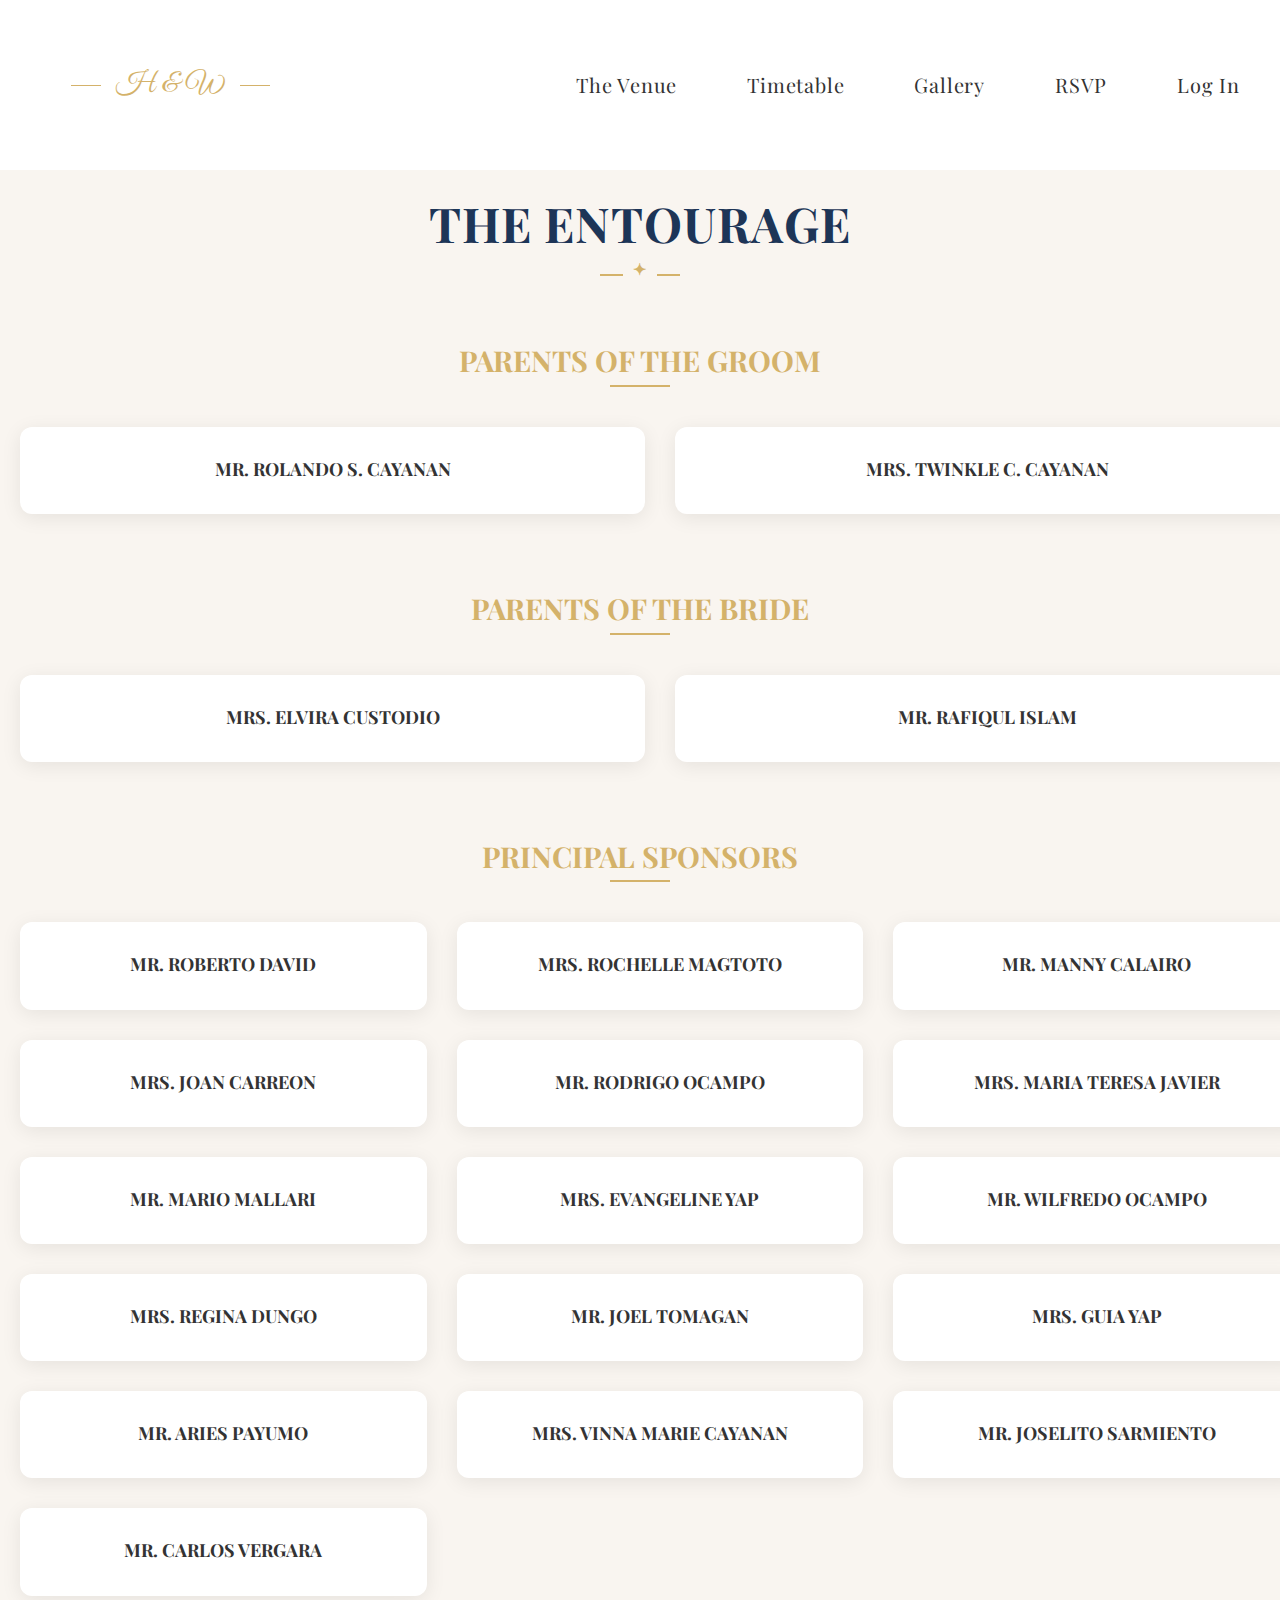
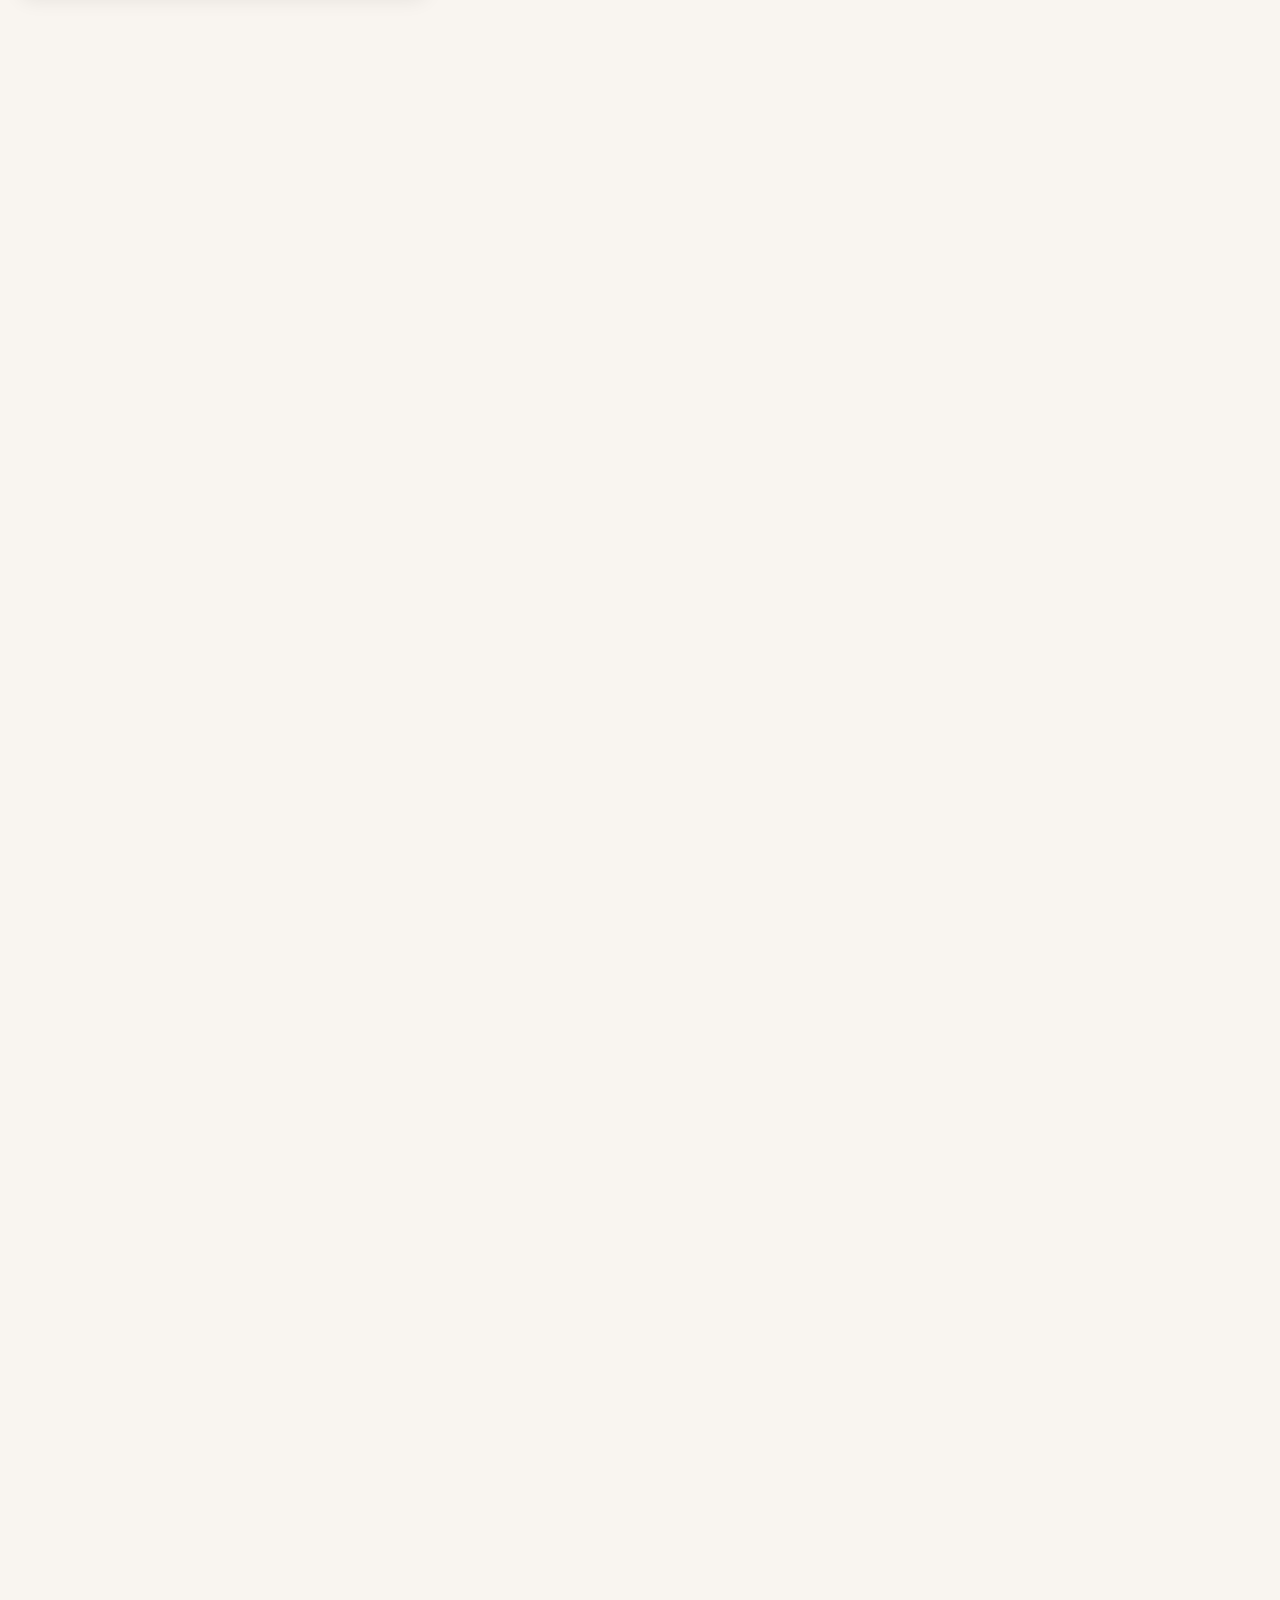
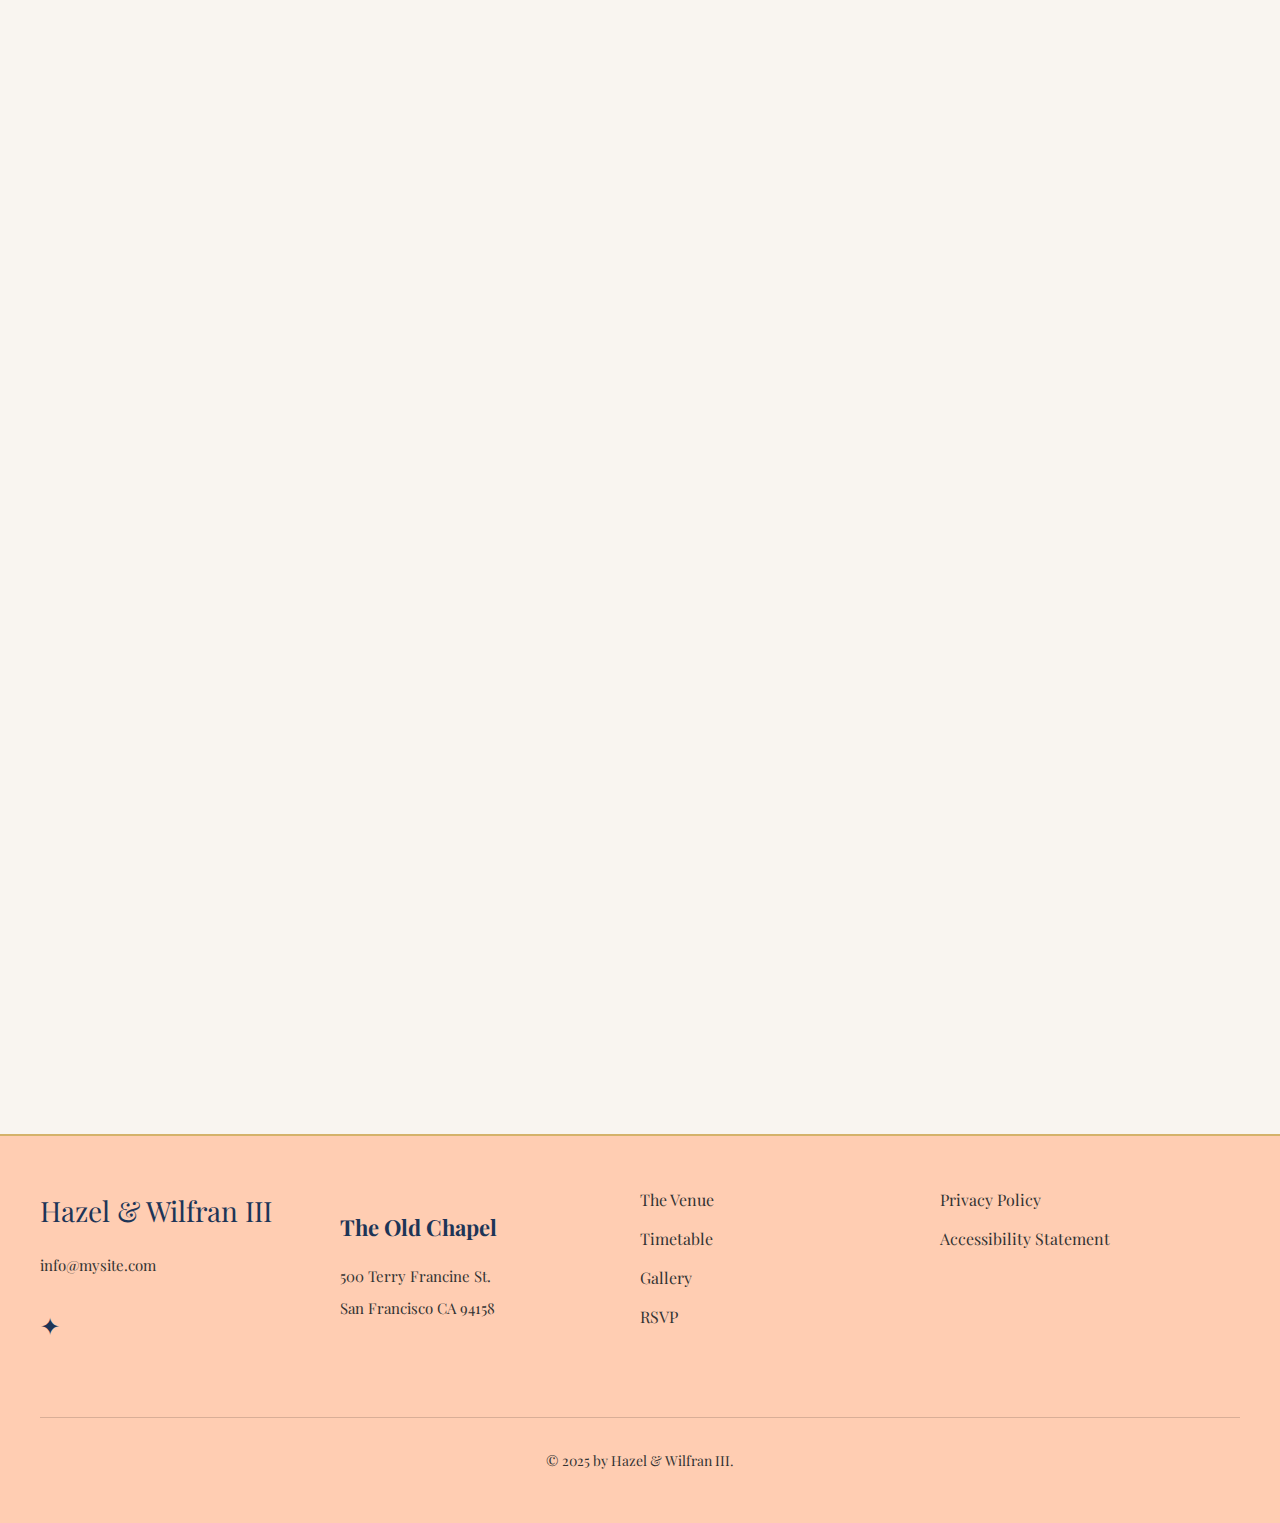
<file: WED/entourage.html>
<!DOCTYPE html>
<html lang="en">
<head>
    <meta charset="UTF-8">
    <meta name="viewport" content="width=device-width, initial-scale=1.0">
    <title>Our Beloved Entourage</title>
    <link rel="stylesheet" href="style.css">
    <link href="https://fonts.googleapis.com/css2?family=Playfair+Display:wght@400;500;600&family=Great+Vibes&display=swap" rel="stylesheet">
    <link rel="stylesheet" href="https://cdnjs.cloudflare.com/ajax/libs/font-awesome/6.0.0-beta3/css/all.min.css">
    
</head>
<body>
    <nav class="navbar">
        <a href="index.html" class="logo">H & W</a>
        <ul class="nav-menu">
            <li><a href="index.html#save-date">The Venue</a></li>
            <li><a href="index.html#details">Timetable</a></li>
            <li><a href="index.html#gallery">Gallery</a></li>
            <li><a href="index.html#rsvp">RSVP</a></li>
            <li><a href="index.html#login" class="login-link">Log In</a></li>
        </ul>
    </nav>

    <section id="entourage" class="entourage section">
        <h2 class="fade-in">THE ENTOURAGE</h2>
        
        <div class="entourage-category fade-in">
            <h3 class="category-title">PARENTS OF THE GROOM</h3>
            <div class="entourage-grid">
                <div class="entourage-item">
                    <h4>MR. ROLANDO S. CAYANAN</h4>
                </div>
                <div class="entourage-item">
                    <h4>MRS. TWINKLE C. CAYANAN</h4>
                </div>
            </div>
        </div>

        <div class="entourage-category fade-in">
            <h3 class="category-title">PARENTS OF THE BRIDE</h3>
            <div class="entourage-grid">
                <div class="entourage-item">
                    <h4>MRS. ELVIRA CUSTODIO</h4>
                </div>
                <div class="entourage-item">
                    <h4>MR. RAFIQUL ISLAM</h4>
                </div>
            </div>
        </div>

        <div class="entourage-category fade-in">
            <h3 class="category-title">PRINCIPAL SPONSORS</h3>
            <div class="entourage-grid">
                <div class="entourage-item">
                    <h4>MR. ROBERTO DAVID</h4>
                </div>
                <div class="entourage-item">
                    <h4>MRS. ROCHELLE MAGTOTO</h4>
                </div>
                <div class="entourage-item">
                    <h4>MR. MANNY CALAIRO</h4>
                </div>
                <div class="entourage-item">
                    <h4>MRS. JOAN CARREON</h4>
                </div>
                <div class="entourage-item">
                    <h4>MR. RODRIGO OCAMPO</h4>
                </div>
                <div class="entourage-item">
                    <h4>MRS. MARIA TERESA JAVIER</h4>
                </div>
                <div class="entourage-item">
                    <h4>MR. MARIO MALLARI</h4>
                </div>
                <div class="entourage-item">
                    <h4>MRS. EVANGELINE YAP</h4>
                </div>
                <div class="entourage-item">
                    <h4>MR. WILFREDO OCAMPO</h4>
                </div>
                <div class="entourage-item">
                    <h4>MRS. REGINA DUNGO</h4>
                </div>
                <div class="entourage-item">
                    <h4>MR. JOEL TOMAGAN</h4>
                </div>
                <div class="entourage-item">
                    <h4>MRS. GUIA YAP</h4>
                </div>
                <div class="entourage-item">
                    <h4>MR. ARIES PAYUMO</h4>
                </div>
                <div class="entourage-item">
                    <h4>MRS. VINNA MARIE CAYANAN</h4>
                </div>
                <div class="entourage-item">
                    <h4>MR. JOSELITO SARMIENTO</h4>
                </div>
                <div class="entourage-item">
                    <h4>MR. CARLOS VERGARA</h4>
                </div>
            </div>
        </div>

        <div class="entourage-category fade-in">
            <h3 class="category-title">BEST MAN</h3>
            <div class="entourage-grid">
                <div class="entourage-item">
                    <h4>MR. JOHN MARKIE C. CAYANAN</h4>
                </div>
            </div>
        </div>

        <div class="entourage-category fade-in">
            <h3 class="category-title">MAID OF HONOR</h3>
            <div class="entourage-grid">
                <div class="entourage-item">
                    <h4>MS. KIMBERLIE D. LIM</h4>
                </div>
            </div>
        </div>

        <div class="entourage-category fade-in">
            <h3 class="category-title">GROOMSMEN</h3>
            <div class="entourage-grid">
                <div class="entourage-item">
                    <h4>MR. JOHN CARDY MANGUERA</h4>
                </div>
                <div class="entourage-item">
                    <h4>MR. AL FRANCIS CRISOSTOMO</h4>
                </div>
                <div class="entourage-item">
                    <h4>MR. CHRISTIAN SICAT</h4>
                </div>
            </div>
        </div>

        <div class="entourage-category fade-in">
            <h3 class="category-title">BRIDESMAIDS</h3>
            <div class="entourage-grid">
                <div class="entourage-item">
                    <h4>MS. RHADJHIE CALMA</h4>
                </div>
                <div class="entourage-item">
                    <h4>MS. RHEDJHIE CALMA</h4>
                </div>
                <div class="entourage-item">
                    <h4>MS. RONA ABIGAIL MALIG</h4>
                </div>
            </div>
        </div>

        <div class="entourage-category fade-in">
            <h3 class="category-title">SECONDARY SPONSORS</h3>
            <div class="entourage-grid">
                <div class="entourage-item">
                    <h4 class="sponsor-title">TO LIGHT OUR PATH</h4>
                    <h4>MR. PATRICK MAGTOTO & MS. CRISTINA NARES</h4>
                </div>
                <div class="entourage-item">
                    <h4 class="sponsor-title">TO CLOTHE US AS ONE</h4>
                    <h4>MR. JERIC YAP & MS. MONICA ROLLAN</h4>
                </div>
                <div class="entourage-item">
                    <h4 class="sponsor-title">TO BIND US TOGETHER</h4>
                    <h4>MR. MAT KRITOFFER CAPALA & MS. JAMILA ALIPIO</h4>
                </div>
            </div>
        </div>

        <div class="entourage-category fade-in">
            <h3 class="category-title">RING BEARER</h3>
            <div class="entourage-grid">
                <div class="entourage-item">
                    <h4>STEPHEN MHIEN LOPEZ</h4>
                </div>
            </div>
        </div>

        <div class="entourage-category fade-in">
            <h3 class="category-title">BIBLE BEARER</h3>
            <div class="entourage-grid">
                <div class="entourage-item">
                    <h4>NEO BRIELLE LAXA</h4>
                </div>
            </div>
        </div>

        <div class="entourage-category fade-in">
            <h3 class="category-title">COIN BEARER</h3>
            <div class="entourage-grid">
                <div class="entourage-item">
                    <h4>JACOB CAYANAN</h4>
                </div>
                <div class="entourage-item">
                    <h4>CALEB CHRISTOPHER CAYANAN</h4>
                </div>
            </div>
        </div>

        <div class="entourage-category fade-in">
            <h3 class="category-title">FLOWER GIRL</h3>
            <div class="entourage-grid">
                <div class="entourage-item">
                    <h4>ROZEN SHINAH TAYAG</h4>
                </div>
                <div class="entourage-item">
                    <h4>FAITH CANLAS</h4>
                </div>
                <div class="entourage-item">
                    <h4>AYAH SOPHIA GATUS</h4>
                </div>
                <div class="entourage-item">
                    <h4>DANIELLA GATUS</h4>
                </div>
                <div class="entourage-item">
                    <h4>JASMINE TOLENTINO</h4>
                </div>
            </div>
        </div>

        <div class="entourage-category fade-in">
            <h3 class="category-title">LITTLE BRIDE</h3>
            <div class="entourage-grid">
                <div class="entourage-item">
                    <h4>NINA CLAIRE LAXA</h4>
                </div>
            </div>
        </div>
    </section>

    <footer>
        <div class="footer-column">
            <div class="footer-logo">Hazel & Wilfran III</div>
            <p class="footer-email">info@mysite.com</p>
            <span class="footer-divider">✦</span>
        </div>
        
        <div class="footer-column">
            <h3>The Old Chapel</h3>
            <p>500 Terry Francine St.</p>
            <p>San Francisco CA 94158</p>
        </div>
        
        <div class="footer-column">
            <ul class="footer-nav">
                <li><a href="#venue">The Venue</a></li>
                <li><a href="#timetable">Timetable</a></li>
                <li><a href="#gallery">Gallery</a></li>
                <li><a href="#rsvp">RSVP</a></li>
            </ul>
        </div>
        
        <div class="footer-column">
            <ul class="footer-nav">
                <li><a href="#privacy">Privacy Policy</a></li>
                <li><a href="#accessibility">Accessibility Statement</a></li>
            </ul>
        </div>
        
        <div class="copyright">
            © 2025 by Hazel & Wilfran III.
        </div>
    </footer>

    <script src="script.js"></script>
</body>
</html>
</file>
<file: WED/style.css>
/* Minimalist Modern Wedding Invitation Styles */
:root {
    --light-blue: #c5d5e4;
    --dusty-blue: #7a8fa3;
    --navy-blue: #1d3557;
    --gold: #d4b26a;
    --cream: #f0e6d3;
    --beige: #f9f5f0;
    --white: #ffffff;
    --text-dark: #333333;
    --text-light: #ffffff;
    --peach: #ffcdb2;
    --divider-color: rgba(0, 0, 0, 0.15);
    --page-transition-duration: 0.6s;
}

/* Page transition animation */
body {
    opacity: 1;
    transition: opacity var(--page-transition-duration) ease;
}

body.page-transition {
    opacity: 0;
}
  
body {
    font-size: 1rem; /* Base font size */
    font-family: 'Playfair Display', serif;
    margin: 0;
    padding-top: 100px; /* Add padding to account for fixed navbar */
    background-color: var(--beige);
    color: var(--text-dark);
    line-height: 1.8;
}
  
nav {
    display: flex;
    justify-content: space-between;
    align-items: center;
    padding: 85px 40px;
    background: var(--white);
    position: fixed;
    width: 100%;
    top: 0;
    box-shadow: none;
    z-index: 1000;
    box-sizing: border-box;
    transition: all 0.3s ease;
    height: 100px;
    transform: translateY(0);
}

nav.scrolled {
    background: rgba(255, 255, 255, 0.98);
    box-shadow: 0 2px 10px rgba(0, 0, 0, 0.05);
    padding: 12px 40px;
}

nav.hidden {
    transform: translateY(-100%);
}
.scrolled {
    background: rgba(255, 255, 255, 0.98);
    box-shadow: 0 2px 10px rgba(0, 0, 0, 0.05);
    padding: 12px 40px;
}
.hidden {
    transform: translateY(-100%);
}
.logo {
    font-family: 'Playfair Display', serif;
    font-size: 20px;
    color: var(--text-dark);
    text-decoration: none;
    display: flex;
    align-items: center;
    position: relative;
    padding-left: 16px;
    transition: transform 0.3s ease;
}
  
.logo:hover {
    transform: translateY(-1px);
}
  
.logo::before {
    content: "✦";
    font-size: 12px;
    margin-right: 8px;
    color: var(--gold);
    transition: transform 0.3s ease;
}
  
.logo:hover::before {
    transform: rotate(180deg);
}
  
.nav-menu {
    display: flex;
    list-style: none;
    gap: 70px;
    margin: 0;
    padding: 0;
}
  
.nav-menu li a {
    text-decoration: none;
    font-size: 20px;
    color: var(--text-dark);
    font-weight: 400;
    letter-spacing: 0.8px;
    transition: all 0.3s ease;
    text-transform: none;
    position: relative;
    padding-bottom: 5px;
}

.nav-menu li a::after {
    content: "";
    position: absolute;
    bottom: -2px;
    left: 0;
    width: 100%;
    height: 2px;
    background-color: var(--gold);
    transform: scaleX(0);
    transform-origin: right;
    transition: transform 0.3s ease;
}

.nav-menu li a:hover::after {
    transform: scaleX(1);
    transform-origin: left;
}

.nav-menu li a.active {
    color: var(--gold);
}

.nav-menu li a.active::after {
    transform: scaleX(1);
}
  
.header-divider {
    width: 100%;
    height: 1px;
    background-color: var(--divider-color);
    margin-top: 70px;
}
  
/* Hero section styling to match the reference design */
.hero {
    display: flex;
    flex-direction: column; /* Stack items on smaller screens */
    align-items: center;
    justify-content: center;
    height: 100vh;
    padding: 20px;
}

@media (min-width: 601px) {
    .hero {
        flex-direction: row; /* Side by side on larger screens */
    }
}

.hero::after {
    content: '';
    position: absolute;
    bottom: 0;
    left: 0;
    width: 100%;
    height: 2px;
    background: var(--gold);
    transform: translateX(-100%);
    transition: transform 1.2s ease-out;
}

.hero.visible::after {
    transform: translateX(0);
}

.hero-content {
    display: flex;
    align-items: center;
    justify-content: space-between;
    width: 100%;
    gap: 0;
    margin: 0;
    padding: 0;
    position: relative;
    z-index: 1;
}

.hero-text {
    max-width: 600px;
    text-align: left;
    margin-right: 0;
    padding-left: 60px;
    padding-right: 0;
}

.hero-image {
    
    height: auto;
    max-width: 30%;
    width: 30%;
    border-radius: 8px;
    background-image: url('images/1.jpg');
    background-size: cover;
    background-position: center;
    margin: 0;
    border: none;
    box-shadow: none;
    transition: all 0.8s cubic-bezier(0.4, 0, 0.2, 1);
}

.hero-image:hover {
    transform: translateY(-5px);
    box-shadow: 8px 8px 25px rgba(0, 0, 0, 0.15);
}

.hero-image.zoomed {
    transform: scale(1.1);
    transition: transform 1.2s cubic-bezier(0.4, 0, 0.2, 1);
}

.hero h1 {
    font-size: 2.5rem; /* Responsive heading size */
    font-weight: 400;
    margin-bottom: 20px;
    line-height: 1.2;
    color: var(--text-dark);
    font-family: 'Playfair Display', serif;
}
  
.hero .subheading {
    font-size: 16px;
    margin-bottom: 30px;
    color: var(--peach);
    font-family: 'Playfair Display', serif;
    opacity: 0.8;
}
  
.rsvp-button {
    display: inline-block;
    width: 100px; /* Set a width for the button */
    height: 100px; /* Set a height for the button */
    background: var(--cream); /* Background color */
    color: var(--text-dark); /* Text color */
    text-decoration: none;
    border-radius: 50%; /* Make the button circular */
    transition: all 0.3s ease; /* Smooth transition for hover effects */
    font-size: 16px; /* Adjust font size */
    text-align: center; /* Center text inside the button */
    line-height: 80px; /* Center text vertically */
    box-shadow: 0 4px 15px rgba(0, 0, 0, 0.2); /* Add shadow for depth */
    border: none; /* Remove border */
    font-weight: bold; /* Make text bold */
    margin-top: 30px;
}
  
.rsvp-button:hover {
    background: #d4b26a; /* Darker shade on hover */
    transform: scale(1.05); /* Slightly enlarge on hover */
    box-shadow: 0 6px 20px rgba(0, 0, 0, 0.3); /* Enhance shadow on hover */
}

.section {
    padding: 10px 20px;
    text-align: center;
    width: 90%;
    margin: 0 auto;
    max-width: 95%;
    position: relative;
    overflow: hidden;
}

.section::after {
    content: '';
    position: absolute;
    bottom: 0;
    left: 0;
    width: 100%;
    height: 2px;
    background: var(--gold);
    transform: translateX(-100%);
    transition: transform 1.2s ease-out;
}

.section.visible::after {
    transform: translateX(0);
}

.section.visible {
    border-bottom-width: 2px;
}

/* Adding decorative elements inspired by the Chris & Elaine design */
.logo {
    font-family: 'Great Vibes', cursive;
    font-size: 28px;
    color: var(--gold);
    letter-spacing: 1px;
    display: flex;
    align-items: center;
}

.logo::before, .logo::after {
    content: "";
    height: 1px;
    background-color: var(--gold);
    width: 30px;
    margin: 0 15px;
}

/* Decorative dividers */
.decorative-divider {
    display: flex;
    align-items: center;
    justify-content: center;
    margin: 40px 0;
}

.decorative-divider::before, .decorative-divider::after {
    content: "";
    height: 1px;
    background-color: var(--gold);
    width: 100px;
}

.decorative-divider span {
    font-size: 18px;
    color: var(--gold);
    margin: 0 15px;
}

/* Section headings with decorative lines */
.section h2 {
    color: var(--navy-blue);
    font-size: 42px;
    margin-bottom: 40px;
    position: relative;
    display: inline-block;
    font-family: 'Great Vibes', cursive;
}

.section h2:after {
    content: "";
    position: absolute;
    bottom: -10px;
    left: 50%;
    transform: translateX(-50%);
    width: 120px;
    height: 1px;
    background-color: var(--gold);
}

.section h2:before {
    content: "✦";
    position: absolute;
    bottom: -18px;
    left: 50%;
    transform: translateX(-50%);
    font-size: 16px;
    color: var(--gold);
    background-color: var(--beige);
    padding: 0 10px;
    z-index: 1;
}

.section h2:after {
    content: "";
    position: absolute;
    bottom: -10px;
    left: 50%;
    transform: translateX(-50%);
    width: 80px;
    height: 2px;
    background-color: var(--gold);
}

.save-date {
    display: flex;
    flex-direction: column;
    align-items: center; /* Center other items */
    justify-content: flex-start; /* Align items to the top */
    padding: 10px 20px; /* Adjust padding as needed */
    background-color: var(--beige);
    width: 95%; /* Set width to 95% */
    margin: 0 auto; /* Center the section */
    max-width: 90%; /* Optional: Set a max width */
}

.save-date-container {
    width: 100%;
    padding: 0;
    text-align: left;
    margin-left: 0;
    margin-bottom: 20px; /* Add bottom margin for spacing */
}

.save-date h2 {
    font-family: 'Playfair Display', serif;
    font-size: 46x;
    color: var(--text-dark);
    margin-bottom: 10px;
}

.save-date-message {
    font-family: 'Playfair Display', serif;
    font-size: 26px;
    color: var(--text-dark);
    margin-bottom: 60px;
    text-align: left; /* Align message to the left */
}

.save-date-details {
    display: flex;
    justify-content: center; /* Centers all columns */
    align-items: flex-start;
    text-align: center; /* Centers text */
    max-width: 1000px; /* Adjust width to control layout */
    margin: 0 auto; /* Centers the whole section */
    font-family: 'Georgia', serif;
    color: #5a4634;
    gap: 350px; /* Increase space between columns */
}

.detail-column {
    flex: 1;
    min-width: 200px; /* Ensures a balanced layout */
    max-width: 300px; /* Prevents excessive stretching */
    padding: 10px 20px;
    position: relative;
}

.detail-column h3 {
    font-size: 28px;
    font-weight: normal;
    text-transform: uppercase;
    margin-bottom: 5px;
}

.detail-column p {
    font-size: 22px;
    font-weight: bold;
    letter-spacing: 1px;
}

.detail-column .address {
    font-size: 18px;
    font-weight: normal;
    line-height: 1.5;
}

.detail-column::before {
    content: "";
    position: absolute;
    top: -10px;
    left: 0;
    width: 100%;
    height: 2px;
    background-color: #5a4634;
    transform: translateX(-100%);
    transition: transform 1.2s ease-out;
}

.detail-column.visible::before {
    transform: translateX(0);
}

.save-date-image {
    background-image: url('images/Hari-Ballroom1.jpg');
    background-size: cover;
    background-position: center;
    background-repeat: no-repeat;
    height: 400px;
    width: 90vw;
    position: relative;
    margin: 0 auto;
    display: block;
    border-radius: 8px;
    box-shadow: 0 4px 15px rgba(0, 0, 0, 0.1);
    cursor: pointer;
    transition: transform 0.3s ease;
    z-index: 1;
}

.save-date-image:hover {
    transform: scale(1.02);
}

.lightbox {
    display: none;
    position: fixed;
    top: 0;
    left: 0;
    width: 100%;
    height: 100%;
    background-color: rgba(0, 0, 0, 0.9);
    z-index: 1000;
    justify-content: center;
    align-items: center;
}

.lightbox.active {
    display: flex;
}

.lightbox-image {
    max-width: 90%;
    max-height: 90vh;
    object-fit: contain;
    border-radius: 4px;
}

.lightbox-close {
    position: absolute;
    top: 20px;
    right: 20px;
    color: white;
    font-size: 30px;
    cursor: pointer;
    background: none;
    border: none;
    padding: 10px;
}

.lightbox-close:hover {
    color: var(--gold);
}

.save-date-image img {
    width: 100%;
    height: auto;
    object-fit: cover;
}

.save-date-image:hover img {
    transform: scale(1.02);
}

.details-container {
    max-width: 800px;
    margin: 0 auto;
    display: grid;
    grid-template-columns: repeat(auto-fit, minmax(250px, 1fr));
    gap: 30px;
}

.detail-item {
    background: var(--white);
    padding: 30px;
    border-radius: 12px;
    box-shadow: 0 4px 15px rgba(0, 0, 0, 0.05);
    transition: all 0.3s ease;
    border: 1px solid var(--light-blue);
}

.detail-item:hover {
    transform: translateY(-5px);
    box-shadow: 0 6px 20px rgba(0, 0, 0, 0.1);
    border-color: var(--dusty-blue);
}

.icon {
    font-size: 32px;
    margin-bottom: 15px;
    color: var(--dusty-blue);
}

.gallery {
    text-align: center;
    padding: 40px 20px; /* Adjust padding as needed */
}

.gallery h2 {
    font-family: 'Playfair Display', serif;
    font-size: 36px; /* Adjust font size as needed */
    color: var(--text-dark);
    margin-bottom: 10px; /* Space between title and paragraph */
}

.gallery p {
    font-family: 'Playfair Display', serif;
    font-size: 18px; /* Adjust font size as needed */
    color: var(--text-dark);
    margin-bottom: 40px; /* Space below the paragraph */
}

.gallery-grid {
    display: grid;
    grid-template-columns: repeat(auto-fit, minmax(250px, 1fr));
    gap: 20px;
}

@media (max-width: 768px) {
    .gallery-grid {
        display: flex;
        overflow-x: auto;
        scroll-snap-type: x mandatory;
        gap: 16px;
        padding: 16px 0;
        -webkit-overflow-scrolling: touch;
        scrollbar-width: none; /* Firefox */
        -ms-overflow-style: none; /* IE and Edge */
    }

    .gallery-grid::-webkit-scrollbar {
        display: none; /* Chrome, Safari and Opera */
    }

    .gallery-item {
        flex: 0 0 85%;
        scroll-snap-align: center;
        scroll-snap-stop: always;
    }
}

.gallery-item {
    overflow: hidden;
    aspect-ratio: 4/3; /* Maintain aspect ratio */
    min-height: 250px; /* Set a minimum height for each gallery item */
    height: 300px; /* Set a fixed height for each gallery item */
}

.gallery-item img {
    width: 100%;
    height: 100%;
    object-fit: cover;
    border-radius: 8px;
    box-shadow: 0 4px 15px rgba(0, 0, 0, 0.1);
    transition: transform 0.3s ease;
}

.gallery-item img:hover {
    transform: scale(1.05);
}

.rsvp {
    background-color: var(--cream);
    padding: 80px 20px;
    width: 95%;
    margin: 0 auto;
    max-width: 95%;
    text-align: center;
}

@media screen and (max-width: 768px) {
    .rsvp {
        padding: 40px 20px;
        text-align: center;
    }

    .rsvp h2 {
        font-size: 32px;
        margin-bottom: 20px;
    }

    .rsvp p {
        font-size: 16px;
        line-height: 1.6;
        margin: 0 auto 30px;
        max-width: 90%;
    }

    .rsvp img {
        width: 120px;
        height: 120px;
        object-fit: cover;
        border-radius: 8px;
        margin: 0 auto 20px;
    }

    .rsvp .button {
        display: inline-block;
        padding: 12px 30px;
        font-size: 16px;
        border-radius: 25px;
        background-color: var(--gold);
        color: var(--white);
        text-decoration: none;
        transition: all 0.3s ease;
        margin-top: 20px;
    }

    .rsvp .button:hover {
        background-color: var(--dusty-blue);
        transform: translateY(-2px);
    }
}

#rsvp-form {
    max-width: 500px;
    margin: 0 auto;
    padding: 40px;
    background: var(--white);
    border-radius: 12px;
    box-shadow: 0 4px 15px rgba(0, 0, 0, 0.05);
}

.rsvp input, .rsvp select, .rsvp button {
    width: 100%;
    max-width: 420px;
    padding: 14px;
    margin: 12px 0;
    border: 1px solid var(--light-blue);
    border-radius: 6px;
    font-size: 16px;
    transition: all 0.3s ease;
}

.rsvp input:focus, .rsvp select:focus {
    border-color: var(--dusty-blue);
    box-shadow: 0 0 0 3px rgba(122, 143, 163, 0.1);
    outline: none;
}


footer {
    background: var(--peach);
    color: var(--text-dark);
    padding: 50px 40px;
    margin-top: 0;
    display: flex;
    justify-content: space-between;
    flex-wrap: wrap;
}

.footer-column {
    flex: 1;
    min-width: 250px;
    margin-bottom: 20px;
}

.footer-column h3 {
    font-family: 'Playfair Display', serif;
    font-size: 22px;
    margin-bottom: 15px;
    color: var(--navy-blue);
}

.footer-column p {
    margin: 5px 0;
    font-size: 15px;
}

.footer-nav {
    list-style: none;
    padding: 0;
    margin: 0;
}

.footer-nav li {
    margin-bottom: 10px;
}

.footer-nav a {
    text-decoration: none;
    color: var(--text-dark);
    transition: color 0.3s ease;
}

.footer-nav a:hover {
    color: var(--gold);
}

.footer-logo {
    font-family: 'Playfair Display', serif;
    font-size: 28px;
    margin-bottom: 15px;
    color: var(--navy-blue);
}

.footer-email {
    margin-bottom: 20px;
}

.footer-divider {
    display: inline-block;
    margin: 20px 0;
    font-size: 24px;
    color: var(--navy-blue);
}

.copyright {
    width: 100%;
    text-align: center;
    padding-top: 30px;
    margin-top: 30px;
    border-top: 1px solid var(--divider-color);
    font-size: 14px;
}

/* Animations */
.fade-in {
    opacity: 0;
    transition: opacity 0.5s ease-out, transform 0.5s ease-out;
}

.fade-in.visible {
    animation: fadeIn 1s ease-out forwards;
}

.slide-up {
    opacity: 0;
    transform: translateY(30px);
    transition: opacity 1.2s ease-out, transform 1.2s ease-out;
}

.visible {
    opacity: 1;
    transform: translateY(0);
}

/* Add delay classes for staggered animations */
.delay-1 {
    transition-delay: 0.2s;
}

.delay-2 {
    transition-delay: 0.4s;
}

.delay-3 {
    transition-delay: 0.6s;
}

/* Menu toggle button */
.menu-toggle {
    display: none;
    flex-direction: column;
    justify-content: space-between;
    width: 30px;
    height: 21px;
    cursor: pointer;
    z-index: 1001;
}

.bar {
    height: 2px;
    width: 100%;
    background-color: var(--text-dark);
    border-radius: 10px;
    transition: all 0.3s ease-in-out;
}

/* Navigation animation - UPDATED VERSION */
@media (max-width: 768px) {
    .menu-toggle {
        display: flex;
    }
    
    .nav-menu {
        position: fixed;
        top: 0;
        right: -100%;
        height: 100vh;
        width: 300px;
        background: var(--white);
        flex-direction: column;
        justify-content: center;
        align-items: center;
        gap: 32px;
        padding: 80px 40px;
        transition: right 0.5s cubic-bezier(0.65, 0, 0.35, 1);
        box-shadow: -5px 0 25px rgba(0, 0, 0, 0.1);
        z-index: 1000;
    }
    
    .nav-menu.active {
        right: 0;
    }
    
    .nav-menu li {
        margin: 20px 0;
        opacity: 0;
        transform: translateX(50px);
        transition: all 0.4s ease;
    }
    
    .nav-menu.active li {
        opacity: 1;
        transform: translateX(0);
    }
    
    /* Staggered animation for menu items */
    .nav-menu.active li:nth-child(1) { transition-delay: 0.2s; }
    .nav-menu.active li:nth-child(2) { transition-delay: 0.3s; }
    .nav-menu.active li:nth-child(3) { transition-delay: 0.4s; }
    .nav-menu.active li:nth-child(4) { transition-delay: 0.5s; }
    .nav-menu.active li:nth-child(5) { transition-delay: 0.6s; }
    
    /* Hamburger to X animation */
    .menu-toggle.active .bar:nth-child(1) {
        transform: translateY(9px) rotate(45deg);
    }
    
    .menu-toggle.active .bar:nth-child(2) {
        opacity: 0;
    }
    
    .menu-toggle.active .bar:nth-child(3) {
        transform: translateY(-9px) rotate(-45deg);
    }
    
    /* Prevent scrolling when menu is open */
    body.no-scroll {
        overflow: hidden;
    }
    
    /* Overlay */
    .nav-overlay {
        position: fixed;
        top: 0;
        left: 0;
        width: 100%;
        height: 100%;
        background: rgba(0, 0, 0, 0.5);
        opacity: 0;
        visibility: hidden;
        transition: all 0.3s ease-in-out;
        z-index: 999;
        backdrop-filter: blur(3px);
    }

    .nav-overlay.active {
        opacity: 1;
        visibility: visible;
    }
}

/* Page Transition Animation */
.page-transition {
    animation: fadeOut 0.5s ease-in-out;
    pointer-events: none;
}

@keyframes fadeOut {
    0% {
        opacity: 1;
        transform: scale(1);
    }
    100% {
        opacity: 0;
        transform: scale(0.98);
    }
}

.entourage {
    text-align: center;
    background: var(--beige);
    width: 100%;
    max-width: 100%;
    position: relative;
    padding: 40px 0;
    margin: 0 auto;
}
.entourage-category {
    background: var(--beige);   
    position: relative;
    overflow: hidden;
    width: 100%;
    max-width: 100%;
}

.category-title {
    text-align: center;
    font-family: 'Playfair Display', serif;
    font-size: 1.8rem;
    margin-bottom: 25px;
    color: var(--gold);
    position: relative;
    /* padding-bottom: 15px; */
}

.category-title::after {
    content: '';
    position: absolute;
    bottom: 0;
    left: 50%;
    transform: translateX(-50%);
    width: 60px;
    height: 2px;
    background-color: var(--gold);
}

.entourage-grid {
    display: grid;
    grid-template-columns: repeat(auto-fit, minmax(255px, 1fr));
    gap: 20px;
    padding: 0;
    width: 100%;
    margin: 0;
}

.entourage-item {
    padding: 20px;
    text-align: center;
    transition: all 0.3s ease;
    border-bottom: 2px solid transparent;
}

.entourage-item:hover {
    transform: translateY(-3px);
    border-bottom-color: var(--gold);
}

.entourage-item h4 {
    font-family: 'Playfair Display', serif;
    font-size:.2 1.2rem;
    margin-bottom: 8px;
    color: var(--text-dark);
    line-height: 1.4;
}

.sponsor-title {
    color: var(--dusty-blue);
    font-size: 1rem;
    margin-bottom: 10px;
    font-style: italic;
}

/* Mobile navigation styles */
@media screen and (max-width: 768px) {
    .menu-toggle {
        display: flex;
    }

    .nav-menu {
        position: fixed;
        top: 0;
        right: 0;
        height: 100vh;
        width: 300px;
        background: var(--white);
        flex-direction: column;
        justify-content: center;
        align-items: center;
        gap: 32px;
        padding: 80px 40px;
        transform: translateX(100%);
        transition: transform 0.5s cubic-bezier(0.65, 0, 0.35, 1);
        box-shadow: -5px 0 25px rgba(0, 0, 0, 0.1);
    }

    .nav-menu.active {
        transform: translateX(0);
    }

    /* Hamburger animation */
    .menu-toggle.active span:nth-child(1) {
        transform: rotate(45deg) translateY(-2px);
    }

    .menu-toggle.active span:nth-child(2) {
        opacity: 0;
        transform: translateX(-10px);
    }

    .menu-toggle.active span:nth-child(3) {
        transform: rotate(-45deg) translateY(2px);
    }

    /* Menu items animation */
    .nav-menu li {
        opacity: 0;
        transform: translateX(30px);
        transition: all 0.3s ease-in-out;
    }

    .nav-menu.active li {
        opacity: 1;
        transform: translateX(0);
    }

    .nav-menu li:nth-child(1) { transition-delay: 0.1s; }
    .nav-menu li:nth-child(2) { transition-delay: 0.2s; }
    .nav-menu li:nth-child(3) { transition-delay: 0.3s; }
    .nav-menu li:nth-child(4) { transition-delay: 0.4s; }
    .nav-menu li:nth-child(5) { transition-delay: 0.5s; }

    /* Overlay */
    .nav-overlay {
        position: fixed;
        top: 0;
        left: 0;
        width: 100%;
        height: 100%;
        background: rgba(0, 0, 0, 0.5);
        opacity: 0;
        visibility: hidden;
        transition: all 0.3s ease-in-out;
        z-index: 1000;
        backdrop-filter: blur(3px);
    }

    .nav-overlay.active {
        opacity: 1;
        visibility: visible;
    }

    body.nav-open {
        overflow: hidden;
    }
}

/* Desktop navigation */
@media screen and (min-width: 769px) {
    .nav-menu {
        transform: none !important;
        opacity: 1 !important;
        visibility: visible !important;
        padding: 0;
        position: relative;
        height: auto;
        width: auto;
        background: transparent;
        box-shadow: none;
    }

    .nav-menu li {
        opacity: 1;
        transform: none;
    }
}

nav.top-page {
    border-bottom: none;
}

.schedule-text {
    width: 100%; /* Set width to 100% to span the entire container */
    padding: 0; /* Remove padding to align with the left */
    text-align: left; /* Align text to the left */
    margin: 20px 0; /* Add margin for spacing */
}

.schedule-text h2 {
    font-family: 'Playfair Display', serif;
    font-size: 46px; /* Adjust font size as needed */
    color: var(--text-dark);
    margin-bottom: 10px; /* Space between title and paragraph */
}

.schedule-text p {
    font-family: 'Playfair Display', serif;
    font-size: 22px; /* Adjust font size as needed */
    color: var(--text-dark);
}

.details {
    text-align: center;
}

.schedule-item {
    margin: 80px 0; /* Space between items */
}

.schedule-item h3 {
    display: block;
    align-items: center; /* Aligns icon and text */
    font-family: 'Playfair Display', serif;
    font-size: 28px; /* Adjust font size as needed */
    color: var(--text-dark);
}

.schedule-item p {
    font-family: 'Playfair Display', serif;
    font-size: 22px; /* Adjust font size as needed */
    color: var(--text-dark);
}

.lightbox {
    display: none;
    position: fixed;
    top: 0;
    left: 0;
    width: 100%;
    height: 100%;
    background-color: rgba(0, 0, 0, 0.9);
    z-index: 1000; /* Ensure this is high enough */
    justify-content: center;
    align-items: center;
}

.lightbox.active {
    display: flex;
}

.lightbox-prev, .lightbox-next {
    position: absolute;
    top: 50%;
    transform: translateY(-50%);
    background: rgba(255, 255, 255, 0.8);
    border: none;
    padding: 10px 20px;
    cursor: pointer;
    font-size: 18px;
    color: var(--text-dark);
    border-radius: 5px;
    transition: background 0.3s;
}

.lightbox-prev {
    left: 20px; /* Position to the left */
}

.lightbox-next {
    right: 20px; /* Position to the right */
}

.lightbox-prev:hover, .lightbox-next:hover {
    background: rgba(255, 255, 255, 1);
}

.registry, .registry-content {
    border: none; /* Ensure no border is applied */
}

.registry {
    display: flex;
    flex-direction: column; /* Stack items vertically */
    padding: 60px 20px;
    background-color: var(--beige);
    border: none; /* Ensure no border */
}

.registry-content {
    display: flex;
    flex-direction: column; /* Stack image and text vertically */
    max-width: 100%; /* Allow full width */
    text-align: left; /* Align text to the left */
    margin-bottom: 60px;
    border: none; /* Ensure no border */
}

.registry-item {
    display: flex; /* Use flexbox for horizontal alignment */
    align-items: center; /* Center items vertically */
    justify-content: flex-start; /* Align items to the left */
    width: 100%; /* Full width */
    margin: 0; /* Remove auto margin */
}

.registry-image {
    max-width: 30%; /* Adjust as needed */
    height: auto; /* Maintain aspect ratio */
    margin-right: 90px; /* Space between image and text */
    border-radius: 8px;
    box-shadow: 0 4px 15px rgba(0, 0, 0, 0.1);
}

.registry-text {
    max-width: 50%; /* Adjust as needed */
    text-align: left; /* Align text to the left */
}

.registry h2 {
    font-family: 'Playfair Display', serif; /* Add the font family */
    font-size: 42px; /* Match the font size */
    color: var(--navy-blue); /* Match the color */
    margin-bottom: 20px; /* Match the margin */
}

.registry p {
    font-size: 22px;
    color: var(--text-dark);
    margin-bottom: 40px;
}

.registry-button {
    display: inline-block;
    padding: 12px 24px;
    background: transparent; /* Set background to transparent */
    color: var(--gold); /* Change text color to gold */
    text-decoration: none;
    border: 2px solid var(--gold); /* Add a border with gold color */
    border-radius: 40px;
    transition: background 0.3s, color 0.3s; /* Smooth transition for hover effects */
    font-size: 16px;
}

.registry-button:hover {
    background: var(--gold); /* Change background to gold on hover */
    color: var(--white); /* Change text color to white on hover */
}

.parallax-image {
    height: 400px; /* Adjust height as needed */
    background-attachment: fixed; /* Enable parallax effect */
    background-size: cover; /* Cover the entire area */
    background-position: center; /* Center the image */
    width: 100%; /* Full width */
    margin: 0; /* Remove any margins */
    padding: 0; /* Remove any padding */
}

/* General h2 styles */
h2 {
    font-family: 'Playfair Display', serif; /* Use the same font family */
    font-size: 42px; /* Set a consistent font size */
    color: var(--navy-blue); /* Use a consistent color */
    margin-bottom: 20px; /* Space below the heading */
    text-align: center; /* Center align if needed */
}

.fade-in {
    opacity: 0;
    transform: translateX(-50px); /* Start from the left */
    transition: opacity 0.5s ease-out, transform 0.5s ease-out;
}

.fade-in.visible {
    opacity: 1;
    transform: translateX(0); /* Move to original position */
}

@keyframes fadeInBorderFromLeft {
    from {
        border-bottom-width: 0;
        border-bottom-color: var(--gold);
    }
    to {
        border-bottom-width: 100%;
        border-bottom-color: var(--gold);
    }
}

@keyframes fadeInBorder {
    from {
        border-bottom-color: transparent;
    }
    to {
        border-bottom-color: var(--gold);
    }
}

@keyframes fadeIn {
    from {
        opacity: 0;
        transform: translateY(20px);
    }
    to {
        opacity: 1;
        transform: translateY(0);
    }
}

.save-date::after {
    content: '';
    position: absolute;
    bottom: 0;
    left: 0;
    width: 100%;
    height: 2px;
    background: var(--gold);
    transform: translateX(-100%);
    transition: transform 1.2s ease-out;
}

.save-date.visible::after {
    transform: translateX(0);
}

/* Mobile styles */
@media (max-width: 600px) {
    nav {
        padding: 10px 20px; /* Minimal padding for the navbar */
        height: 70px; /* Adjust height if needed */
    }

    .hero {
        padding: 0 20px 20px; /* Remove top padding */
    }

    .nav-menu li a {
        font-size: 16px; /* Reduce font size for menu items */
        padding-bottom: 3px; /* Adjust padding for menu items */
    }

    .logo {
        font-size: 18px; /* Reduce font size for the logo */
        padding-left: 10px; /* Adjust padding for the logo */
    }

    .hero-content {
        display: flex;
        flex-direction: column; /* Stack text and image vertically */
        align-items: flex-start; /* Align items to the left */
        width: 100%; /* Full width */
        padding-left: 0; /* Remove any left padding */
    }

    .hero-text {
        text-align: left; /* Align text to the left */
        padding-left: 0; /* Remove any left padding */
    }

    .rsvp-button {
        margin-left: 0; /* Align button to the left */
    }

    .rsvp-button {
        display: inline-block;
        width: 150px; /* Allow the button to adjust width based on content */
        padding: 16px 16px; /* Reduce padding for a smaller size */
        background: var(--gold); /* Use a gold background for elegance */
        color: var(--white); /* White text for contrast */
        text-decoration: none;
        border-radius: 15px; /* Rounded edges for a softer look */
        transition: all 0.3s ease; /* Smooth transition for hover effects */
        font-size: 0.9rem; /* Slightly smaller font size */
        text-align: center; /* Center text inside the button */
        line-height: normal; /* Remove line-height for vertical centering */
        box-shadow: 0 3px 10px rgba(0, 0, 0, 0.2); /* Subtle shadow */
        border: none; /* Remove border */
        font-weight: bold; /* Make text bold */
        /* margin: 15px auto; Center the button */
        height: 50px;
    }

    .rsvp-button:hover {
        background: var(--dusty-blue); /* Change to dusty blue on hover */
        transform: scale(1.05); /* Slightly enlarge on hover */
        box-shadow: 0 5px 15px rgba(0, 0, 0, 0.3); /* Enhance shadow on hover */
    }

    .hero-image {
        width: 30%;
        max-width: 100%; /* Full width for the image */
        height: auto; /* Maintain aspect ratio */
        margin: 20px 0; /* Add space above and below the image */
        display: block; /* Ensure the image is a block element */
        border-radius: 8px; /* Add border radius for aesthetics */
        box-shadow: 0 4px 15px rgba(0, 0, 0, 0.1); /* Add subtle shadow */
    }

    .nav-menu {
        flex-direction: column;
        gap: 20px;
    }
    .hero-image {
        width: 100%;
        height: 50vh;
    }
    .registry-item {
        display: flex;
        flex-direction: column; /* Stack items vertically on smaller screens */
        align-items: center; /* Center items */
        justify-content: center;
        width: 100%; /* Ensure full width for the container */
        margin: 0;
        text-align: center; /* Center text */
    }
    .registry-image {
        width: 100%; /* Full width for the image */
        height: auto; /* Maintain aspect ratio */
        margin: 0 auto 20px; /* Center the image and add space below */
        display: block; /* Ensure the image is a block element */
        max-width: none; /* Remove any max-width constraints */
    }
    .registry-text {
        max-width: 100%; /* Full width for text */
        padding: 0 20px; /* Add padding for spacing */
    }
    .registry-button {
        margin-top: 20px; /* Space above the button */
    }
    .hero-text, .save-date-message, .detail-column p {
        display: block; /* Ensure text is displayed */
        opacity: 1; /* Ensure text is fully visible */
        visibility: visible; /* Ensure text is visible */
        color: var(--text-dark); /* Ensure text color is set */
    }

    .registry h2 {
        font-size: 1.5rem; /* Adjust font size for readability */
        margin-bottom: 10px;
    }

    .registry p {
        font-size: 1rem; /* Adjust font size for readability */
        margin-bottom: 20px;
    }

    .registry-button {
        display: inline-block;
        padding: 12px 24px;
        background: transparent;
        color: var(--gold);
        text-decoration: none;
        border: 2px solid var(--gold);
        border-radius: 40px;
        transition: background 0.3s, color 0.3s;
        font-size: 1rem; /* Adjust font size */
        margin: 20px auto; /* Center the button */
    }

    .registry-button:hover {
        background: var(--gold);
        color: var(--white);
    }

    .hero .subheading {
        font-size: 1rem; /* Adjust font size for readability */
        margin-bottom: 20px;
    }

    .save-date-message {
        padding: 0 20px; /* Add padding for spacing */
    }

    .save-date {
        width: 100%;
        padding: 20px;
        background-color: var(--beige);
        text-align: center;
    }

    .save-date h2 {
        font-family: 'Playfair Display', serif;
        font-size: 2rem;
        color: var(--text-dark);
        margin-bottom: 30px; /* Increase margin for spacing */
    }

    .save-date-message {
        font-family: 'Playfair Display', serif;
        font-size: 1.2rem;
        color: var(--text-dark);
        margin-bottom: 30px; /* Increase margin for spacing */
    }

    .save-date-details {
        display: flex;
        flex-direction: column;
        align-items: center;
        gap: 50px; /* Increase gap for more space */
    }

    .detail-column {
        width: 100%;
        max-width: none;
        padding: 30px 0; /* Increase padding for spacing */
        position: relative;
    }

    .detail-column::before {
        content: "";
        position: absolute;
        top: -30px; /* Adjust position to prevent overlap */
        left: 0;
        width: 100%;
        height: 2px;
        background-color: var(--text-dark);
    }

    .detail-column h3 {
        font-size: 1.5rem;
        margin-bottom: 15px; /* Increase margin for spacing */
    }

    .detail-column p {
        font-size: 1.2rem;
    }

    .address {
        font-size: 1rem;
        line-height: 1.5;
    }

    .hero h1, .hero .subheading {
        margin-top: 0; /* Remove any top margin */
    }
}

/* Tablet styles */
@media (min-width: 601px) and (max-width: 1024px) {
    .hero h1 {
        font-size: 3rem;
    }
    .nav-menu {
        gap: 40px;
    }
    .hero-image {
        width: 50%;
        height: 60vh;
    }
}

/* Desktop styles */
@media (min-width: 1025px) {
    .hero h1 {
        font-size: 4rem;
    }
    .nav-menu {
        gap: 70px;
    }
    .hero-image {
        width: 33%;
        height: 80vh;
    }
}

.dress-code {
    background-color: var(--beige);
    padding: 40px 20px;
    text-align: center;
    margin: 0 auto;
    max-width: 90%;
    border-radius: 8px;
}

.dress-code h2 {
    font-family: 'Playfair Display', serif;
    font-size: 36px;
    color: var(--navy-blue);
    margin-bottom: 20px;
}

.dress-code p {
    font-size: 20px;
    line-height: 1.8;
    max-width: 800px;
    margin: 0 auto 40px;
}

.outfit-grid {
    display: flex;
    justify-content: center; /* Center the items horizontally */
    gap: 20px; /* Space between items */
    flex-wrap: wrap; /* Allow items to wrap to the next line if needed */
}

.outfit-item {
    text-align: center;
    max-width: 500px; /* Increase max width for each item */
}

.outfit-item img {
    width: 500px; /* Set a fixed width */
    height: 500px; /* Set a fixed height */
    object-fit:contain; /* Ensure the image covers the area without distortion */
    border-radius: 8px;
    box-shadow: 0 4px 15px rgba(0, 0, 0, 0.1);
    margin-bottom: 10px;
}

.outfit-item p {
    font-size: 16px;
    color: var(--text-dark);
}

.entourage h2 {
    font-family: 'Playfair Display', serif;
    font-size: 48px;
    color: var(--navy-blue);
    margin-bottom: 40px;
    text-align: center;
    letter-spacing: 1px;
}

.entourage-grid {
    display: grid;
    grid-template-columns: repeat(auto-fit, minmax(300px, 1fr));
    gap: 30px;
    max-width: 1400px;
    margin: 40px auto;
    padding: 0 20px;
}

.entourage-item {
    text-align: center;
    background-color: var(--white);
    padding: 30px;
    border-radius: 12px;
    box-shadow: 0 4px 20px rgba(0, 0, 0, 0.08);
    transition: all 0.3s ease;
    margin-bottom: 0;
    display: flex;
    flex-direction: column;
    gap: 15px;
}

.entourage-item:hover {
    transform: translateY(-5px);
    box-shadow: 0 8px 25px rgba(0, 0, 0, 0.12);
}

.entourage-item h3 {
    font-family: 'Playfair Display', serif;
    font-size: 28px;
    color: var(--navy-blue);
    margin-bottom: 20px;
    padding-bottom: 10px;
    border-bottom: 2px solid var(--navy-blue);
}

.entourage-item h4 {
    font-family: 'Playfair Display', serif;
    font-size: 18px;
    color: var(--text-dark);
    margin: 0;

    line-height: 1.4;
}

.sponsor-title {
    color: var(--navy-blue);
    font-size: 16px;
    margin-bottom: 10px;
    font-style: italic;
}

.fade-in {
    opacity: 0;
    transform: translateY(20px);
    animation: fadeIn 0.8s ease forwards;
}

@keyframes fadeIn {
    to {
        opacity: 1;
        transform: translateY(0);
    }
}

@media (max-width: 768px) {
    .entourage h2 {
        font-size: 36px;
    }
    
    .category-title {
        font-size: 24px;
    }
    
    .entourage-item {
        min-width: 200px;
        padding: 20px;
    }
}
</file>
